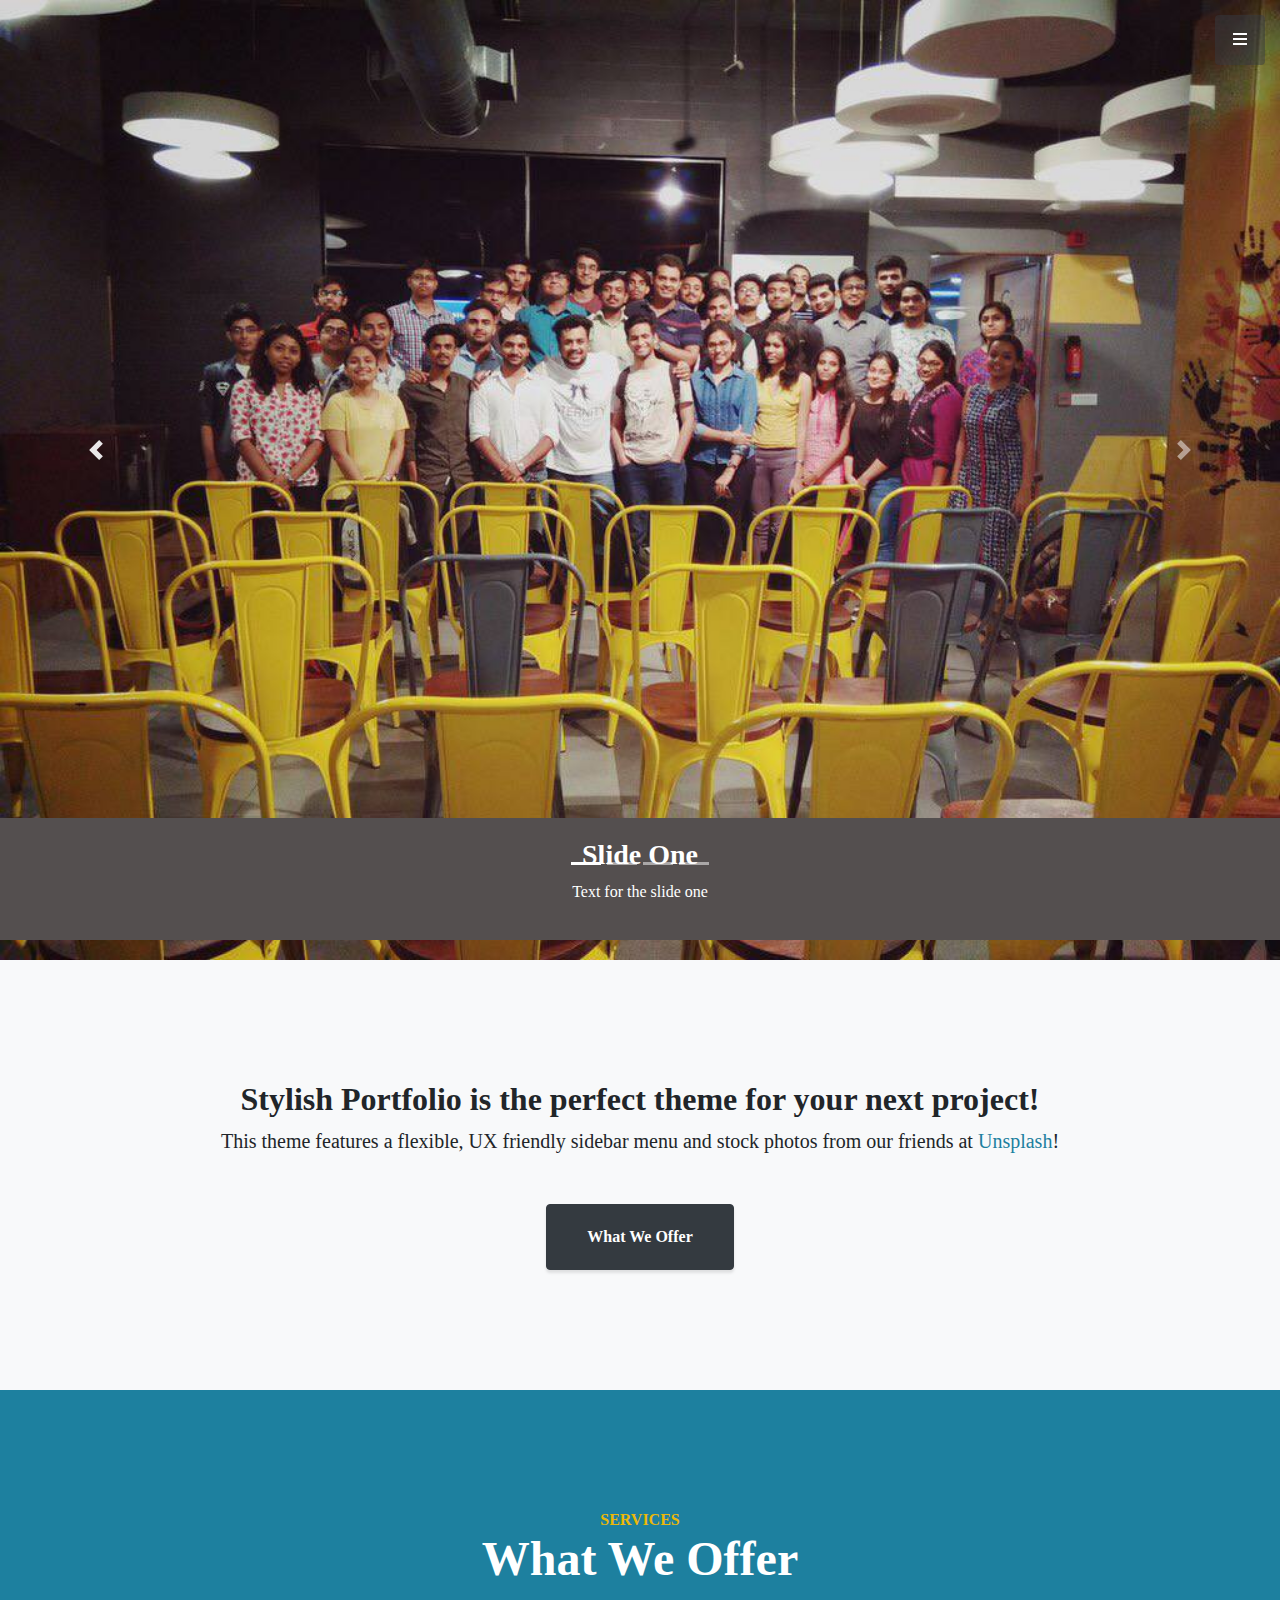
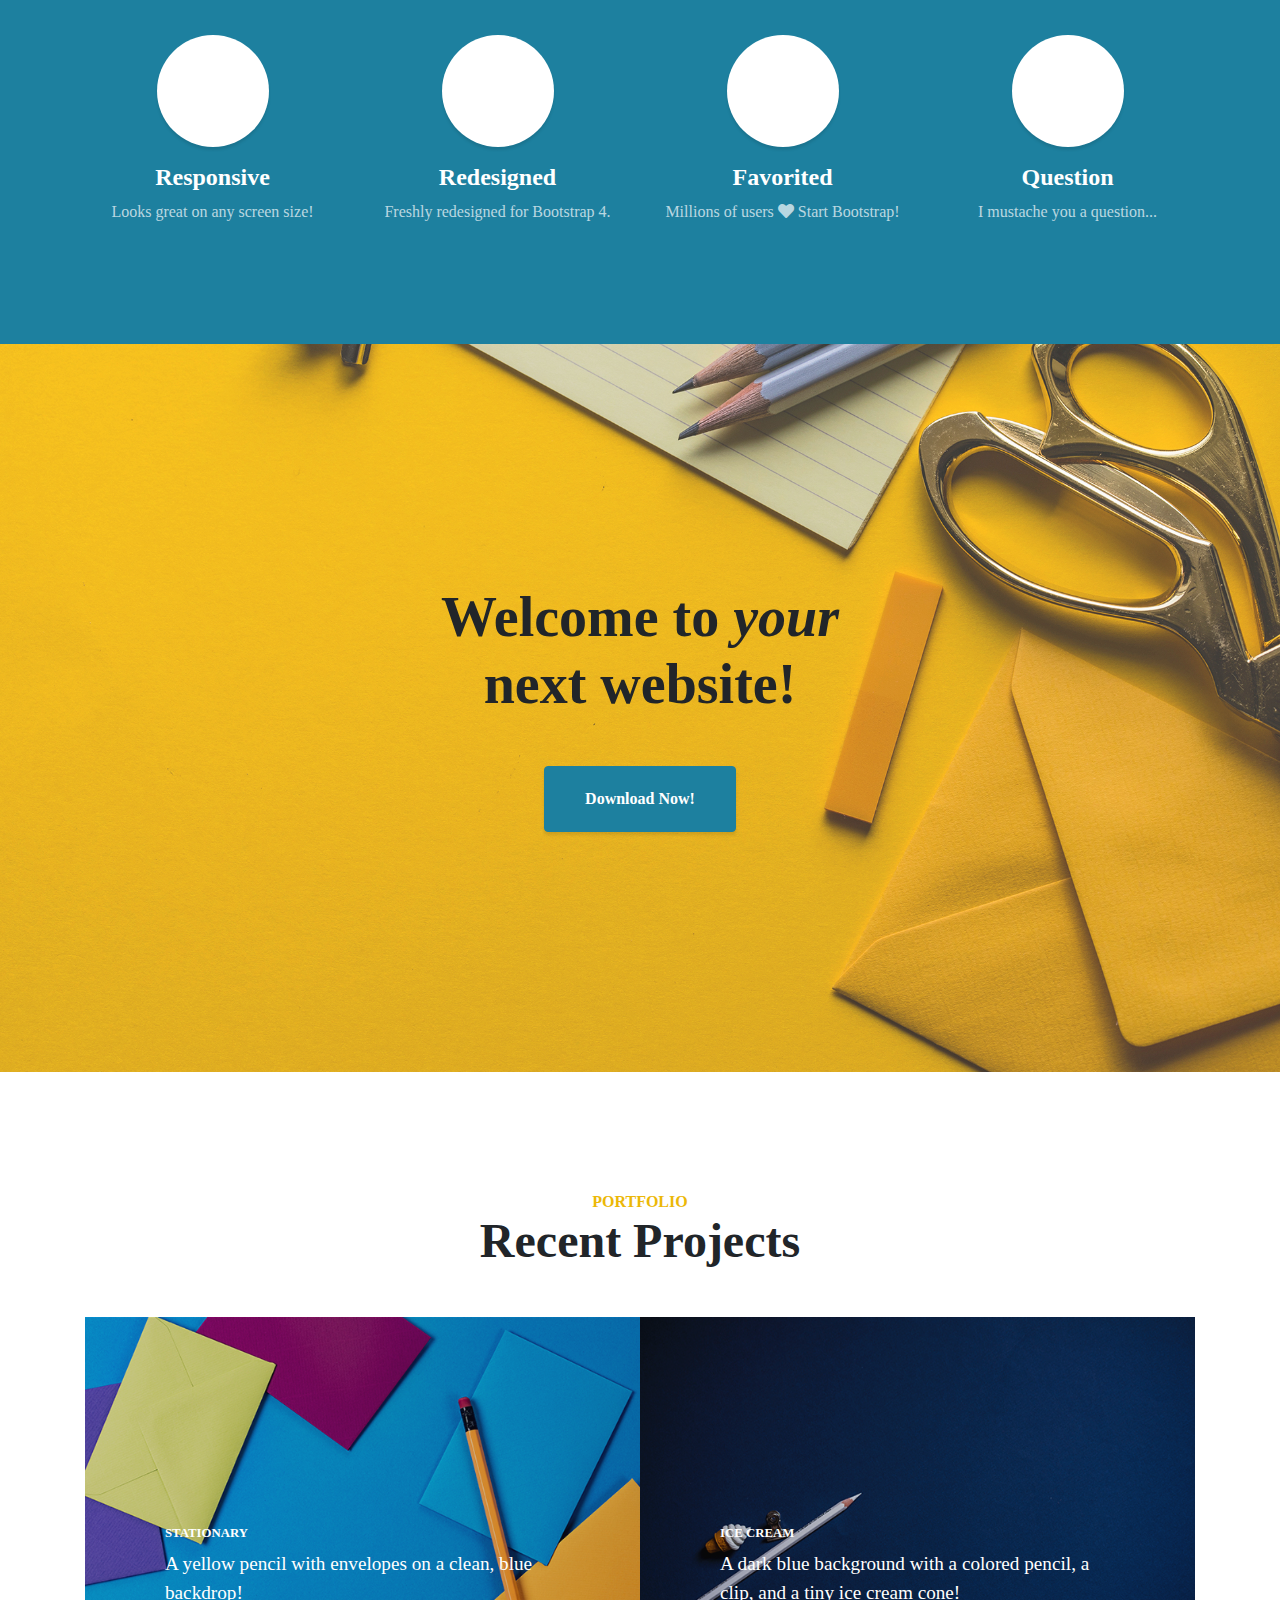
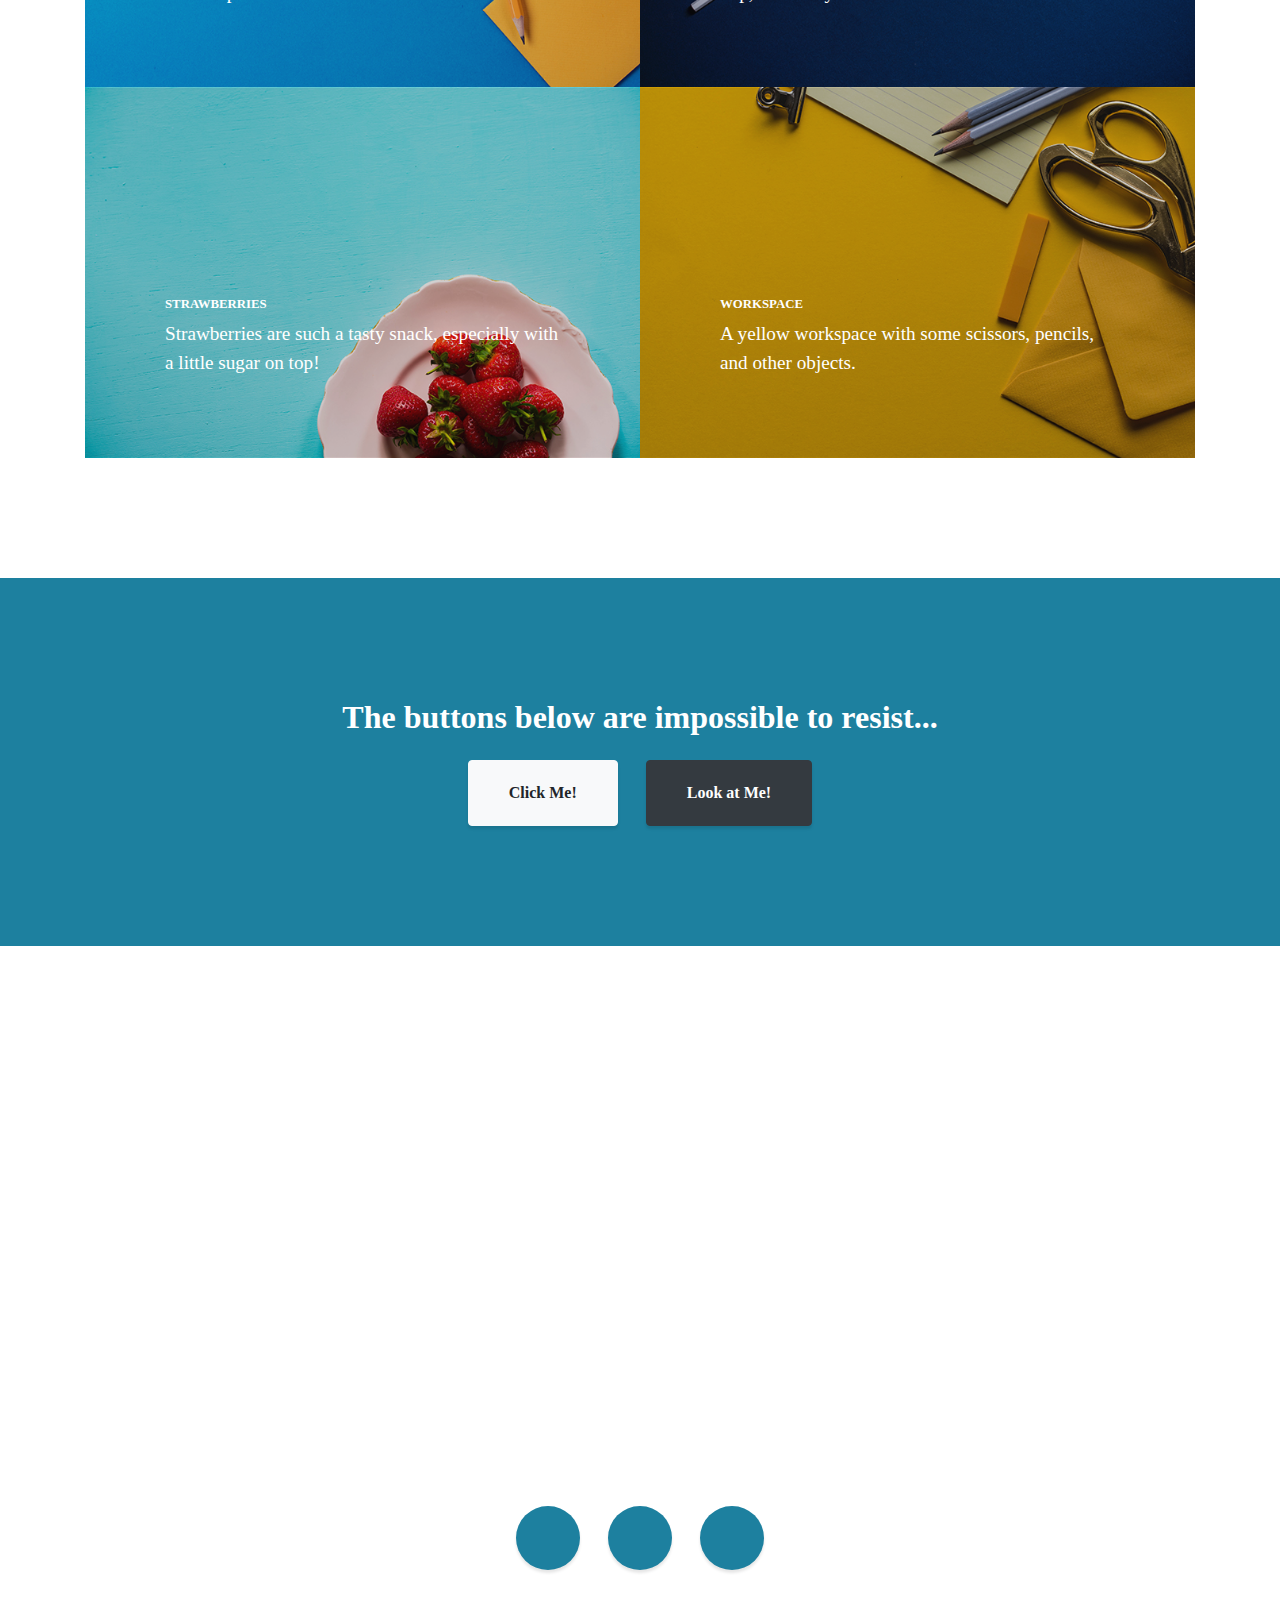
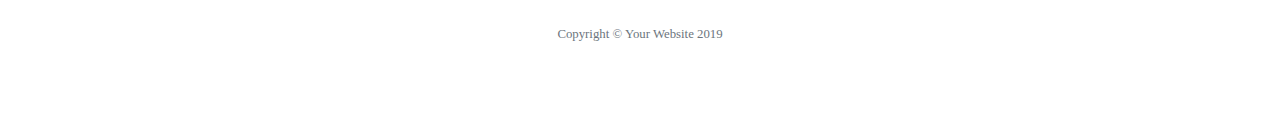
<file: index.html>
<!DOCTYPE html>
<html lang="en">

<head>

  <meta charset="utf-8">
  <meta name="viewport" content="width=device-width, initial-scale=1, shrink-to-fit=no">
  <meta name="description" content="">
  <meta name="author" content="">
  <meta name="viewport" content="width=device-width, initial-scale=1, shrink-to-fit=no">

  <title>Stylish Portfolio - Start Bootstrap Template</title>

  <!-- Bootstrap Core CSS -->
  <link href="vendor/bootstrap/css/bootstrap.min.css" rel="stylesheet">

  <link rel="stylesheet" href="https://stackpath.bootstrapcdn.com/bootstrap/4.3.1/css/bootstrap.min.css" integrity="sha384-ggOyR0iXCbMQv3Xipma34MD+dH/1fQ784/j6cY/iJTQUOhcWr7x9JvoRxT2MZw1T" crossorigin="anonymous">
  <script src="https://stackpath.bootstrapcdn.com/bootstrap/4.3.1/js/bootstrap.min.js" integrity="sha384-JjSmVgyd0p3pXB1rRibZUAYoIIy6OrQ6VrjIEaFf/nJGzIxFDsf4x0xIM+B07jRM" crossorigin="anonymous"></script>
  <!-- Custom Fonts -->
  <link href="vendor/fontawesome-free/css/all.min.css" rel="stylesheet" type="text/css">
  
  <!-- Custom CSS -->
  <link href="css/stylish-portfolio.min.css" rel="stylesheet">
  <link href="css/sliderStyle.css" rel="stylesheet">
</head>

<body id="page-top">

  <!-- Navigation -->
  <a class="menu-toggle rounded" href="#">
    <i class="fas fa-bars"></i>
  </a>
  <nav id="sidebar-wrapper">
    <ul class="sidebar-nav">
      <li class="sidebar-brand">
        <a class="js-scroll-trigger" href="#page-top">Internity</a>
      </li>
      <li class="sidebar-nav-item">
        <a class="js-scroll-trigger" href="#slideshow">Home</a>
      </li>
      <li class="sidebar-nav-item">
        <a class="js-scroll-trigger" href="#about">About</a>
      </li>
      <li class="sidebar-nav-item">
        <a class="js-scroll-trigger" href="#services">Services</a>
      </li>
      <li class="sidebar-nav-item">
        <a class="js-scroll-trigger" href="#portfolio">Portfolio</a>
      </li>
      <li class="sidebar-nav-item">
        <a class="js-scroll-trigger" href="#contact">Contact</a>
      </li>
    </ul>
  </nav>
<!-- Start of changes -->

<header>
    <div class="carousel slide" data-ride="carousel" data-interval="8000" id="slideshow">
      <div class="carousel-inner">
        <div class="carousel-item active">
          <img src="img/image1.jpg"/>
          <div class="carousel-caption d-none d-md-block">
            <h3>Slide One</h3>
            <p>Text for the slide one</p>
          </div>
        </div>
        <div class="carousel-item">
            <img src="img/image2.jpg"/>
            <div class="carousel-caption d-none d-md-block">
                <h3>Slide Two</h3>
                <p>Text for the slide two</p>
              </div>
          </div>
          <div class="carousel-item">
              <img src="img/image3.jpg"/>
              <div class="carousel-caption d-none d-md-block">
                  <h3>Slide three</h3>
                  <p>Text for the slide three</p>
                </div>
          </div>
          <div class="carousel-item">
            <img src="img/image4.jpg"/>
            <div class="carousel-caption d-none d-md-block">
                <h3>Slide four</h3>
                <p>Text for the slide four</p>
              </div>
          </div>
        </div>
      </div>
      <a href="#slideshow" class="carousel-control-next" data-slide="next">
        <span class="carousel-control-next-icon"></span>
      </a>
      <a href="#slideshow" class="carousel-control-prev" data-slide="prev">
          <span class="carousel-control-prev-icon"></span>
        </a>
  
        <ul class="carousel-indicators">
          <li data-target="#slideshow" data-slide-to="0" class="active"></li>
          <li data-target="#slideshow" data-slide-to="1"></li>
          <li data-target="#slideshow" data-slide-to="2"></li>
          <li data-target="#slideshow" data-slide-to="3"></li>
        </ul>

  
    </div>
  </header>
<!-- End of changes  -->
  <!-- About -->
  <section class="content-section bg-light" id="about">
    <div class="container text-center">
      <div class="row">
        <div class="col-lg-10 mx-auto">
          <h2>Stylish Portfolio is the perfect theme for your next project!</h2>
          <p class="lead mb-5">This theme features a flexible, UX friendly sidebar menu and stock photos from our friends at
            <a href="https://unsplash.com/">Unsplash</a>!</p>
          <a class="btn btn-dark btn-xl js-scroll-trigger" href="#services">What We Offer</a>
        </div>
      </div>
    </div>
  </section>

  <!-- Services -->
  <section class="content-section bg-primary text-white text-center" id="services">
    <div class="container">
      <div class="content-section-heading">
        <h3 class="text-secondary mb-0">Services</h3>
        <h2 class="mb-5">What We Offer</h2>
      </div>
      <div class="row">
        <div class="col-lg-3 col-md-6 mb-5 mb-lg-0">
          <span class="service-icon rounded-circle mx-auto mb-3">
            <i class="icon-screen-smartphone"></i>
          </span>
          <h4>
            <strong>Responsive</strong>
          </h4>
          <p class="text-faded mb-0">Looks great on any screen size!</p>
        </div>
        <div class="col-lg-3 col-md-6 mb-5 mb-lg-0">
          <span class="service-icon rounded-circle mx-auto mb-3">
            <i class="icon-pencil"></i>
          </span>
          <h4>
            <strong>Redesigned</strong>
          </h4>
          <p class="text-faded mb-0">Freshly redesigned for Bootstrap 4.</p>
        </div>
        <div class="col-lg-3 col-md-6 mb-5 mb-md-0">
          <span class="service-icon rounded-circle mx-auto mb-3">
            <i class="icon-like"></i>
          </span>
          <h4>
            <strong>Favorited</strong>
          </h4>
          <p class="text-faded mb-0">Millions of users
            <i class="fas fa-heart"></i>
            Start Bootstrap!</p>
        </div>
        <div class="col-lg-3 col-md-6">
          <span class="service-icon rounded-circle mx-auto mb-3">
            <i class="icon-mustache"></i>
          </span>
          <h4>
            <strong>Question</strong>
          </h4>
          <p class="text-faded mb-0">I mustache you a question...</p>
        </div>
      </div>
    </div>
  </section>

  <!-- Callout -->
  <section class="callout">
    <div class="container text-center">
      <h2 class="mx-auto mb-5">Welcome to
        <em>your</em>
        next website!</h2>
      <a class="btn btn-primary btn-xl" href="https://startbootstrap.com/template-overviews/stylish-portfolio/">Download Now!</a>
    </div>
  </section>

  <!-- Portfolio -->
  <section class="content-section" id="portfolio">
    <div class="container">
      <div class="content-section-heading text-center">
        <h3 class="text-secondary mb-0">Portfolio</h3>
        <h2 class="mb-5">Recent Projects</h2>
      </div>
      <div class="row no-gutters">
        <div class="col-lg-6">
          <a class="portfolio-item" href="#">
            <span class="caption">
              <span class="caption-content">
                <h2>Stationary</h2>
                <p class="mb-0">A yellow pencil with envelopes on a clean, blue backdrop!</p>
              </span>
            </span>
            <img class="img-fluid" src="img/portfolio-1.jpg" alt="">
          </a>
        </div>
        <div class="col-lg-6">
          <a class="portfolio-item" href="#">
            <span class="caption">
              <span class="caption-content">
                <h2>Ice Cream</h2>
                <p class="mb-0">A dark blue background with a colored pencil, a clip, and a tiny ice cream cone!</p>
              </span>
            </span>
            <img class="img-fluid" src="img/portfolio-2.jpg" alt="">
          </a>
        </div>
        <div class="col-lg-6">
          <a class="portfolio-item" href="#">
            <span class="caption">
              <span class="caption-content">
                <h2>Strawberries</h2>
                <p class="mb-0">Strawberries are such a tasty snack, especially with a little sugar on top!</p>
              </span>
            </span>
            <img class="img-fluid" src="img/portfolio-3.jpg" alt="">
          </a>
        </div>
        <div class="col-lg-6">
          <a class="portfolio-item" href="#">
            <span class="caption">
              <span class="caption-content">
                <h2>Workspace</h2>
                <p class="mb-0">A yellow workspace with some scissors, pencils, and other objects.</p>
              </span>
            </span>
            <img class="img-fluid" src="img/portfolio-4.jpg" alt="">
          </a>
        </div>
      </div>
    </div>
  </section>

  <!-- Call to Action -->
  <section class="content-section bg-primary text-white">
    <div class="container text-center">
      <h2 class="mb-4">The buttons below are impossible to resist...</h2>
      <a href="#" class="btn btn-xl btn-light mr-4">Click Me!</a>
      <a href="#" class="btn btn-xl btn-dark">Look at Me!</a>
    </div>
  </section>

  <!-- Map -->
  <section id="contact" class="map">
    <iframe width="100%" height="100%" frameborder="0" scrolling="no" marginheight="0" marginwidth="0" src="https://maps.google.com/maps?f=q&amp;source=s_q&amp;hl=en&amp;geocode=&amp;q=Twitter,+Inc.,+Market+Street,+San+Francisco,+CA&amp;aq=0&amp;oq=twitter&amp;sll=28.659344,-81.187888&amp;sspn=0.128789,0.264187&amp;ie=UTF8&amp;hq=Twitter,+Inc.,+Market+Street,+San+Francisco,+CA&amp;t=m&amp;z=15&amp;iwloc=A&amp;output=embed"></iframe>
    <br />
    <small>
      <a href="https://maps.google.com/maps?f=q&amp;source=embed&amp;hl=en&amp;geocode=&amp;q=Twitter,+Inc.,+Market+Street,+San+Francisco,+CA&amp;aq=0&amp;oq=twitter&amp;sll=28.659344,-81.187888&amp;sspn=0.128789,0.264187&amp;ie=UTF8&amp;hq=Twitter,+Inc.,+Market+Street,+San+Francisco,+CA&amp;t=m&amp;z=15&amp;iwloc=A"></a>
    </small>
  </section>

  <!-- Footer -->
  <footer class="footer text-center">
    <div class="container">
      <ul class="list-inline mb-5">
        <li class="list-inline-item">
          <a class="social-link rounded-circle text-white mr-3" href="#">
            <i class="icon-social-facebook"></i>
          </a>
        </li>
        <li class="list-inline-item">
          <a class="social-link rounded-circle text-white mr-3" href="#">
            <i class="icon-social-twitter"></i>
          </a>
        </li>
        <li class="list-inline-item">
          <a class="social-link rounded-circle text-white" href="#">
            <i class="icon-social-github"></i>
          </a>
        </li>
      </ul>
      <p class="text-muted small mb-0">Copyright &copy; Your Website 2019</p>
    </div>
  </footer>

  <!-- Scroll to Top Button-->
  <a class="scroll-to-top rounded js-scroll-trigger" href="#page-top">
    <i class="fas fa-angle-up"></i>
  </a>

  <!-- Bootstrap core JavaScript -->
  <script src="vendor/jquery/jquery.min.js"></script>
  <script src="vendor/bootstrap/js/bootstrap.bundle.min.js"></script>

  <!-- Plugin JavaScript -->
  <script src="vendor/jquery-easing/jquery.easing.min.js"></script>

  <!-- Custom scripts for this template -->
  <script src="js/stylish-portfolio.min.js"></script>

</body>

</html>
</file>
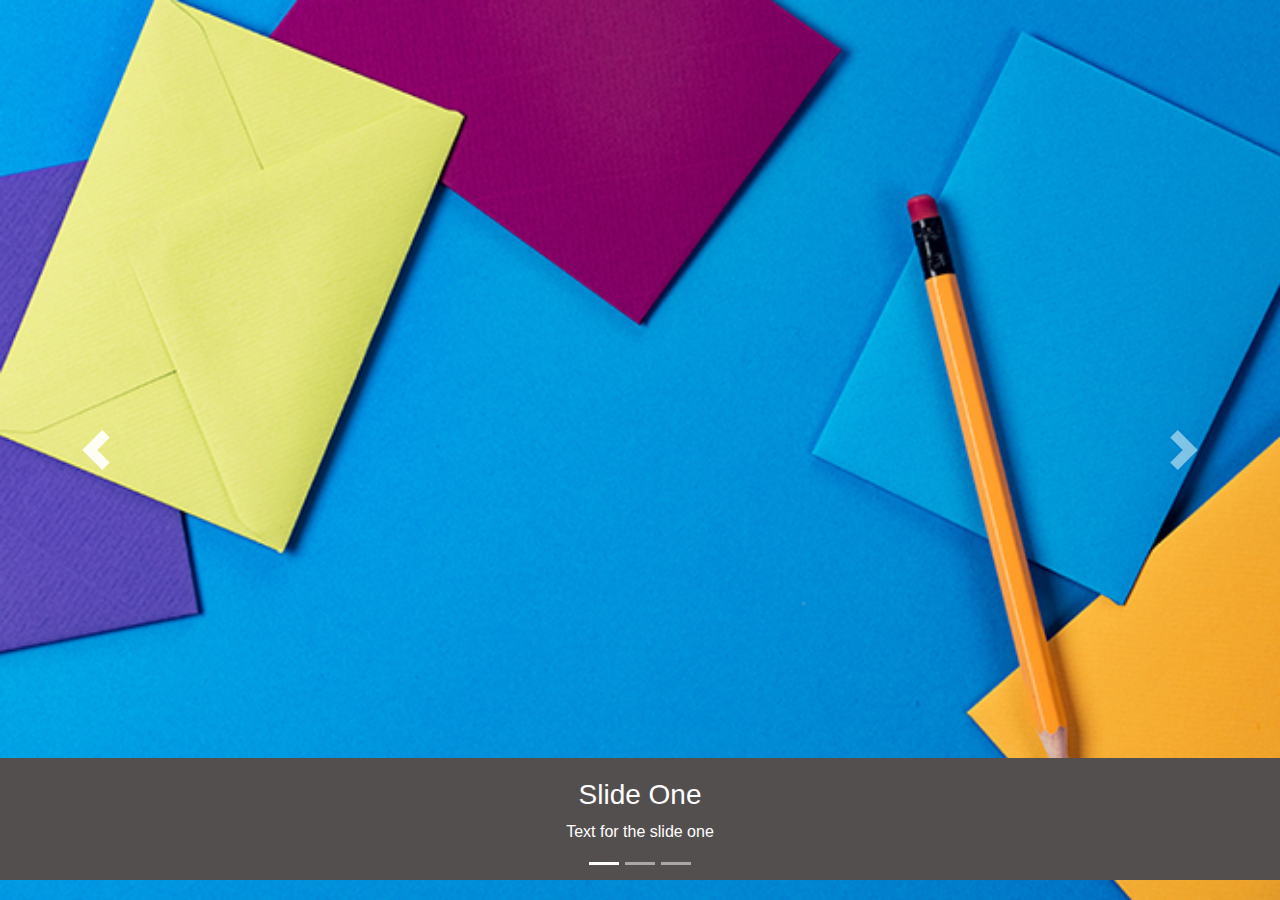
<file: carousel/carousel.html>
<!DOCTYPE html>
<html lang="en">
<head>
	<meta charset="UTF-8">
	<meta name="viewport" content="width=device-width, initial-scale=1.0">
	<meta http-equiv="X-UA-Compatible" content="ie=edge">
	<link rel="stylesheet" href="https://stackpath.bootstrapcdn.com/bootstrap/4.3.1/css/bootstrap.min.css" integrity="sha384-ggOyR0iXCbMQv3Xipma34MD+dH/1fQ784/j6cY/iJTQUOhcWr7x9JvoRxT2MZw1T" crossorigin="anonymous">
	<link rel="stylesheet" href="sliderStyle.css">

	<title>Bootstrap 4 Carousel Example</title>
</head>
<header>
	<div class="carousel slide" data-ride="carousel" data-interval="2000" id="slideshow">
		<div class="carousel-inner">
			<div class="carousel-item active">
				<img src="images/portfolio-1.jpg"/>
				<div class="carousel-caption d-none d-md-block">
					<h3>Slide One</h3>
					<p>Text for the slide one</p>
				</div>
			</div>
			<div class="carousel-item">
					<img src="images/portfolio-2.jpg"/>
					<div class="carousel-caption d-none d-md-block">
							<h3>Slide Two</h3>
							<p>Text for the slide two</p>
						</div>
				</div>
				<div class="carousel-item">
						<img src="images/portfolio-3.jpg"/>
						<div class="carousel-caption d-none d-md-block">
								<h3>Slide three</h3>
								<p>Text for the slide three</p>
							</div>
				</div>
				<div class="carousel-item">
					<img src="images/portfolio-4.jpg"/>
					<div class="carousel-caption d-none d-md-block">
							<h3>Slide four</h3>
							<p>Text for the slide four</p>
						</div>
				</div>
			</div>
		</div>
		<a href="#slideshow" class="carousel-control-next" data-slide="next">
			<span class="carousel-control-next-icon"></span>
		</a>
		<a href="#slideshow" class="carousel-control-prev" data-slide="prev">
				<span class="carousel-control-prev-icon"></span>
			</a>

			<ul class="carousel-indicators">
				<li data-target="#slideshow" data-slide-to="0" class="active"></li>
				<li data-target="#slideshow" data-slide-to="1"></li>
				<li data-target="#slideshow" data-slide-to="2"></li>
			</ul>

	</div>
</header>
<body>
	
		<script src="https://code.jquery.com/jquery-3.3.1.slim.min.js" integrity="sha384-q8i/X+965DzO0rT7abK41JStQIAqVgRVzpbzo5smXKp4YfRvH+8abtTE1Pi6jizo" crossorigin="anonymous"></script>
		<script src="https://cdnjs.cloudflare.com/ajax/libs/popper.js/1.14.7/umd/popper.min.js" integrity="sha384-UO2eT0CpHqdSJQ6hJty5KVphtPhzWj9WO1clHTMGa3JDZwrnQq4sF86dIHNDz0W1" crossorigin="anonymous"></script>
		<script src="https://stackpath.bootstrapcdn.com/bootstrap/4.3.1/js/bootstrap.min.js" integrity="sha384-JjSmVgyd0p3pXB1rRibZUAYoIIy6OrQ6VrjIEaFf/nJGzIxFDsf4x0xIM+B07jRM" crossorigin="anonymous"></script>
</body>
</html>
</file>
<file: css/sliderStyle.css>
.carousel-item img{
    height: 100%;
    width: 100%;
}

.carousel-control-next-icon, .carousel-control-prev-icon{
    height:20px;
    width: 20px;
}

.carousel-caption{
    background-color: #544F4F;
    color:white;
    width: 100%;
    left: 0;
}

.carousel-indicators{
    margin-bottom: 25px;
}
</file>
<file: carousel/sliderStyle.css>
.carousel-item img{
    height: 100vh;
    widows: 100vh;
}

.carousel-control-next-icon, .carousel-control-prev-icon{
    height:40px;
    width: 40px;
}

.carousel-caption{
    background-color: #544F4F;
    color:white;
    width: 100%;
    left: 0;
}

.carousel-indicators{
    margin-bottom: 25px;
}
</file>
<file: css/stylish-portfolio.min.css>
/*!
 * Start Bootstrap - Stylish Portfolio v5.0.7 (https://startbootstrap.com/template-overviews/stylish-portfolio)
 * Copyright 2013-2019 Start Bootstrap
 * Licensed under MIT (https://github.com/BlackrockDigital/startbootstrap-stylish-portfolio/blob/master/LICENSE)
 */body,html{width:100%;height:100%}body{font-family:'Source Sans Pro'}.btn-xl{padding:1.25rem 2.5rem}.content-section{padding-top:7.5rem;padding-bottom:7.5rem}.content-section-heading h2{font-size:3rem}.content-section-heading h3{font-size:1rem;text-transform:uppercase}h1,h2,h3,h4,h5,h6{font-weight:700}.text-faded{color:rgba(255,255,255,.7)}.map{height:30rem}@media (max-width:992px){.map{height:75%}}.map iframe{pointer-events:none}.scroll-to-top{position:fixed;right:15px;bottom:15px;display:none;width:50px;height:50px;text-align:center;color:#fff;background:rgba(52,58,64,.5);line-height:45px}.scroll-to-top:focus,.scroll-to-top:hover{color:#fff}.scroll-to-top:hover{background:#343a40}.scroll-to-top i{font-weight:800}.masthead{min-height:30rem;position:relative;display:table;width:100%;height:auto;padding-top:8rem;padding-bottom:8rem;background:linear-gradient(90deg,rgba(255,255,255,.1) 0,rgba(255,255,255,.1) 100%),url(../img/bg-masthead.jpg);background-position:center center;background-repeat:no-repeat;background-size:cover}.masthead h1{font-size:4rem;margin:0;padding:0}@media (min-width:992px){.masthead{height:100vh}.masthead h1{font-size:5.5rem}}#sidebar-wrapper{position:fixed;z-index:2;right:0;width:250px;height:100%;transition:all .4s ease 0s;transform:translateX(250px);background:#1d809f;border-left:1px solid rgba(255,255,255,.1)}.sidebar-nav{position:absolute;top:0;width:250px;margin:0;padding:0;list-style:none}.sidebar-nav li.sidebar-nav-item a{display:block;text-decoration:none;color:#fff;padding:15px}.sidebar-nav li a:hover{text-decoration:none;color:#fff;background:rgba(255,255,255,.2)}.sidebar-nav li a:active,.sidebar-nav li a:focus{text-decoration:none}.sidebar-nav>.sidebar-brand{font-size:1.2rem;background:rgba(52,58,64,.1);height:80px;line-height:50px;padding-top:15px;padding-bottom:15px;padding-left:15px}.sidebar-nav>.sidebar-brand a{color:#fff}.sidebar-nav>.sidebar-brand a:hover{color:#fff;background:0 0}#sidebar-wrapper.active{right:250px;width:250px;transition:all .4s ease 0s}.menu-toggle{position:fixed;right:15px;top:15px;width:50px;height:50px;text-align:center;color:#fff;background:rgba(52,58,64,.5);line-height:50px;z-index:999}.menu-toggle:focus,.menu-toggle:hover{color:#fff}.menu-toggle:hover{background:#343a40}.service-icon{background-color:#fff;color:#1d809f;height:7rem;width:7rem;display:block;line-height:7.5rem;font-size:2.25rem;box-shadow:0 3px 3px 0 rgba(0,0,0,.1)}.callout{padding:15rem 0;background:linear-gradient(90deg,rgba(255,255,255,.1) 0,rgba(255,255,255,.1) 100%),url(../img/bg-callout.jpg);background-position:center center;background-repeat:no-repeat;background-size:cover}.callout h2{font-size:3.5rem;font-weight:700;display:block;max-width:30rem}.portfolio-item{display:block;position:relative;overflow:hidden;max-width:530px;margin:auto auto 1rem}.portfolio-item .caption{display:flex;height:100%;width:100%;background-color:rgba(33,37,41,.2);position:absolute;top:0;bottom:0;z-index:1}.portfolio-item .caption .caption-content{color:#fff;margin:auto 2rem 2rem}.portfolio-item .caption .caption-content h2{font-size:.8rem;text-transform:uppercase}.portfolio-item .caption .caption-content p{font-weight:300;font-size:1.2rem}@media (min-width:992px){.portfolio-item{max-width:none;margin:0}.portfolio-item .caption{-webkit-transition:-webkit-clip-path .25s ease-out,background-color .7s;-webkit-clip-path:inset(0);clip-path:inset(0)}.portfolio-item .caption .caption-content{transition:opacity .25s;margin-left:5rem;margin-right:5rem;margin-bottom:5rem}.portfolio-item img{-webkit-transition:-webkit-clip-path .25s ease-out;-webkit-clip-path:inset(-1px);clip-path:inset(-1px)}.portfolio-item:hover img{-webkit-clip-path:inset(2rem);clip-path:inset(2rem)}.portfolio-item:hover .caption{background-color:rgba(29,128,159,.9);-webkit-clip-path:inset(2rem);clip-path:inset(2rem)}}footer.footer{padding-top:5rem;padding-bottom:5rem}footer.footer .social-link{display:block;height:4rem;width:4rem;line-height:4.3rem;font-size:1.5rem;background-color:#1d809f;transition:background-color .15s ease-in-out;box-shadow:0 3px 3px 0 rgba(0,0,0,.1)}footer.footer .social-link:hover{background-color:#155d74;text-decoration:none}a{color:#1d809f}a:active,a:focus,a:hover{color:#155d74}.btn-primary{background-color:#1d809f!important;border-color:#1d809f!important;color:#fff!important}.btn-primary:active,.btn-primary:focus,.btn-primary:hover{background-color:#155d74!important;border-color:#155d74!important}.btn-secondary{background-color:#ecb807!important;border-color:#ecb807!important;color:#fff!important}.btn-secondary:active,.btn-secondary:focus,.btn-secondary:hover{background-color:#ba9106!important;border-color:#ba9106!important}.btn-dark{color:#fff!important}.btn{box-shadow:0 3px 3px 0 rgba(0,0,0,.1);font-weight:700}.bg-primary{background-color:#1d809f!important}.text-primary{color:#1d809f!important}.text-secondary{color:#ecb807!important}
</file>
